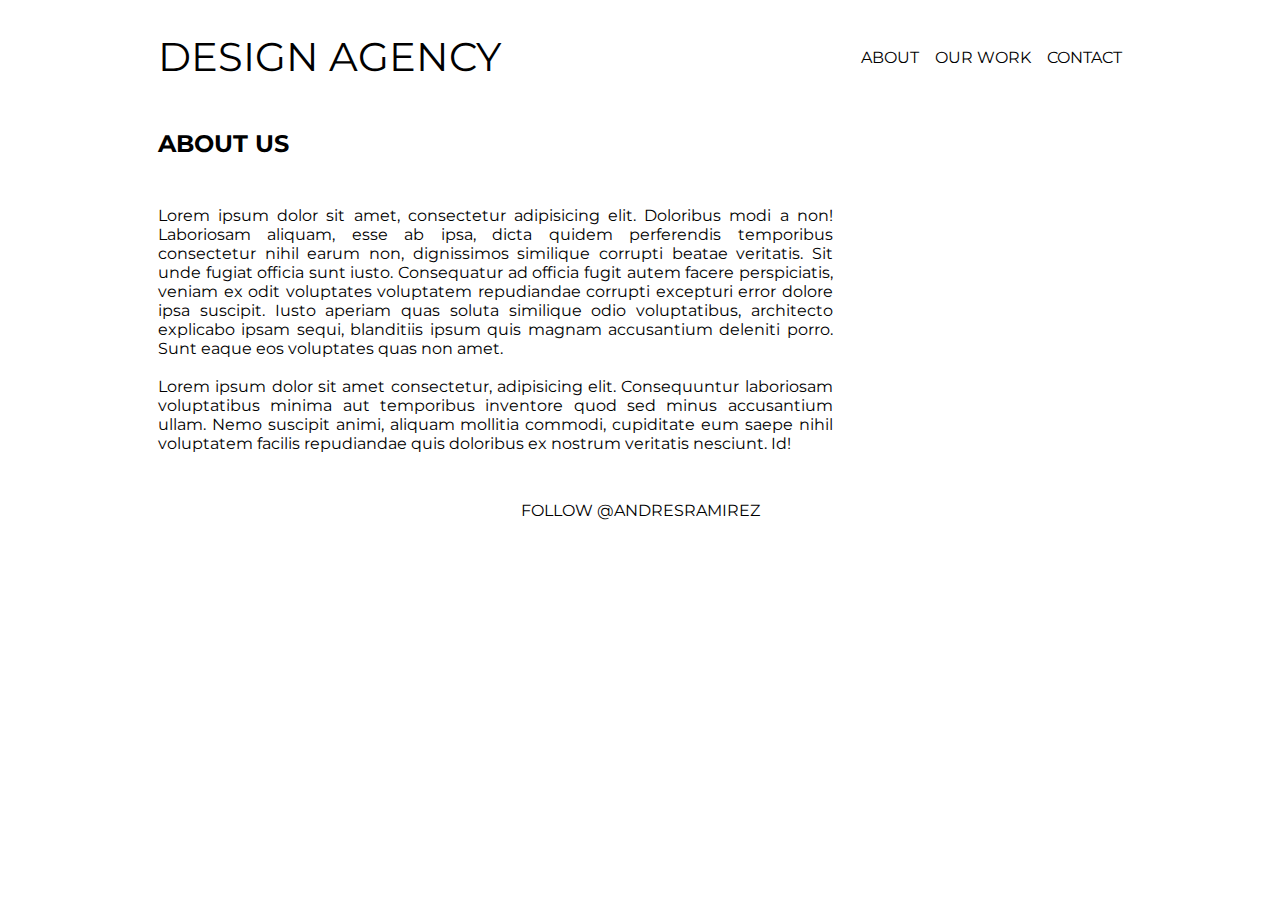
<file: about.html>
<!DOCTYPE html>
<html lang="en">
<head>
    <meta charset="UTF-8">
    <meta name="viewport" content="width=device-width, initial-scale=1.0">
    <link rel="stylesheet" href="/scss/styles.css">
    <link rel="stylesheet" media="screen and (max-width:1000px)" href="/scss/mobile.css">
    <title>Document</title>
</head>
<body>
    <!-- mainheader -->
    <header id="mainheader">
        <nav class="navbar">
            <div class="container">
                <a href="index.html" class="logo">design agency</a>
                <ul>
                    <li><a href="about.html">about</a></li>
                    <li><a href="work.html">our work</a></li>
                    <li><a href="contact.html">contact</a></li>
                </ul>
            </div>
        </nav>
    </header>

    <!-- about -->
    <section id="about">
        <div class="container">
            <h2 class="subtitle">about us</h2>
            <p>
                Lorem ipsum dolor sit amet, consectetur adipisicing elit. Doloribus modi a non! Laboriosam aliquam, esse ab ipsa, dicta quidem perferendis temporibus consectetur nihil earum non, dignissimos similique corrupti beatae veritatis. Sit unde fugiat officia sunt iusto. Consequatur ad officia fugit autem facere perspiciatis, veniam ex odit voluptates voluptatem repudiandae corrupti excepturi error dolore ipsa suscipit. Iusto aperiam quas soluta similique odio voluptatibus, architecto explicabo ipsam sequi, blanditiis ipsum quis magnam accusantium deleniti porro. Sunt eaque eos voluptates quas non amet. <br><br>

                Lorem ipsum dolor sit amet consectetur, adipisicing elit. Consequuntur laboriosam voluptatibus minima aut temporibus inventore quod sed minus accusantium ullam. Nemo suscipit animi, aliquam mollitia commodi, cupiditate eum saepe nihil voluptatem facilis repudiandae quis doloribus ex nostrum veritatis nesciunt. Id!
            </p>        
        </div>
    </section>
    
    <!-- footer -->
    <footer id="footer">
        <a href="https://twitter.com/AndresRamirez?ref_src=twsrc%5Etfw" class="twitter-follow-button" data-show-count="false">Follow @AndresRamirez</a><script async src="https://platform.twitter.com/widgets.js" charset="utf-8"></script>
    </footer>
</body>
</html>
</file>
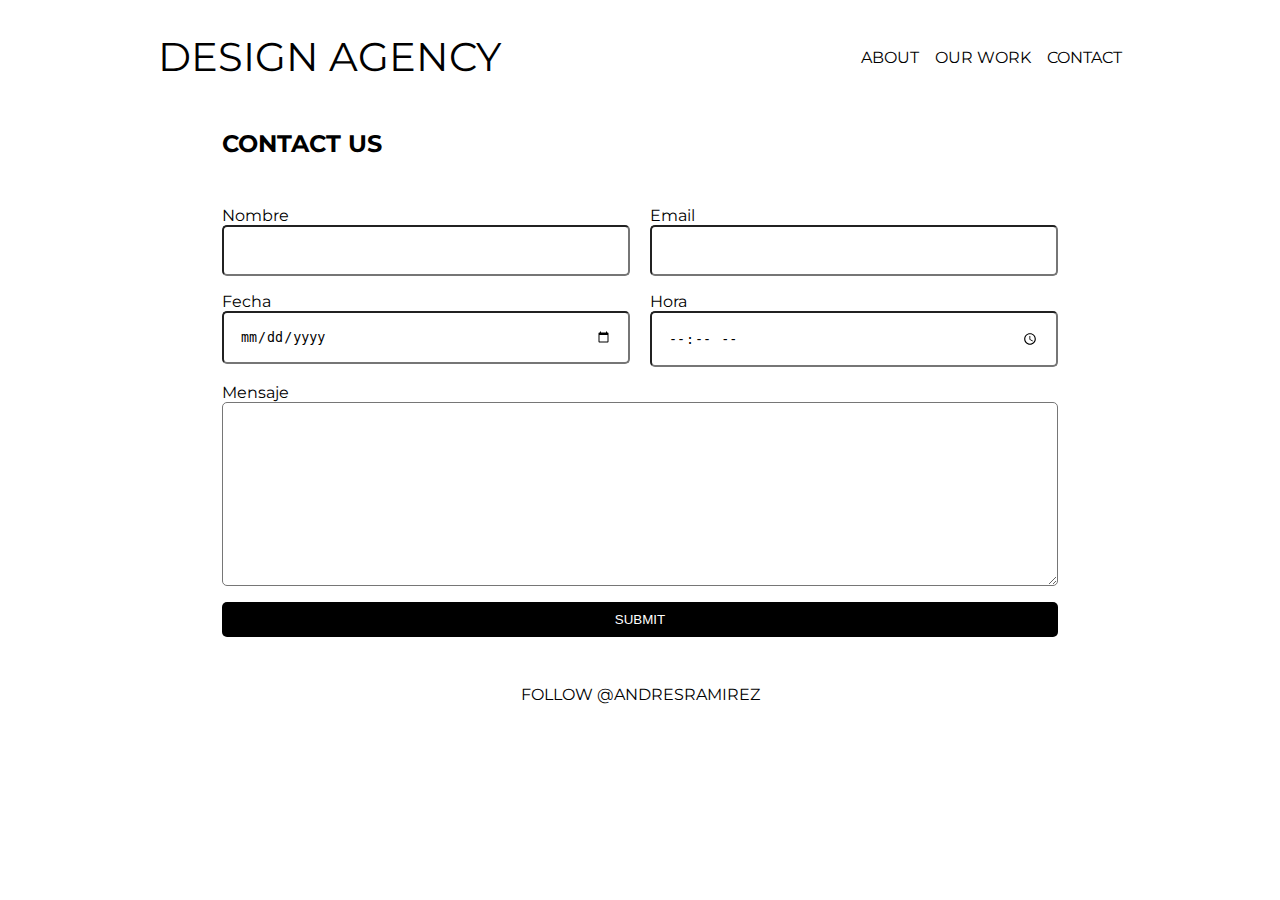
<file: contact.html>
<!DOCTYPE html>
<html lang="en">
<head>
    <meta charset="UTF-8">
    <meta name="viewport" content="width=device-width, initial-scale=1.0">
    <link rel="stylesheet" href="https://cdnjs.cloudflare.com/ajax/libs/font-awesome/6.5.2/css/all.min.css" integrity="sha512-SnH5WK+bZxgPHs44uWIX+LLJAJ9/2PkPKZ5QiAj6Ta86w+fsb2TkcmfRyVX3pBnMFcV7oQPJkl9QevSCWr3W6A==" crossorigin="anonymous" referrerpolicy="no-referrer" />

    <link rel="stylesheet" href="/scss/styles.css">
    <link rel="stylesheet" media="screen and (max-width:1000px)" href="/scss/mobile.css">
    <title>Document</title>
</head>
<body>
    <!-- mainheader -->
    <header id="mainheader">
        <nav class="navbar">
            <div class="container">
                <a href="index.html" class="logo">design agency</a>
                <ul>
                    <li><a href="about.html">about</a></li>
                    <li><a href="work.html">our work</a></li>
                    <li><a href="contact.html">contact</a></li>
                </ul>
            </div>
        </nav>
    </header>

    <section id="contact">
        <div class="container">
            <h2 class="subtitle">contact us</h2>
            <form action="">
                <div class="form-group flex">
                    <div class="flex-box-1">
                        <label for="">Nombre</label>
                        <input type="text" class="form-control" placeholder="">
                    </div>
                    <div class="flex-box-1">
                        <label for="">Email</label>
                        <input type="text" class="form-control" placeholder="">
                    </div>
                </div>
                <div class="form-group flex">
                    <div class="flex-box-1">
                        <label for="">Fecha</label>
                        <input type="date" class="form-control">
                    </div>
                    <div class="flex-box-1">
                        <label for="">Hora</label>
                        <input type="time" class="form-control">
                    </div>
                </div>
                <div class="form-group">
                    <label for="">Mensaje</label>
                    <textarea name="" id="" cols="30" rows="10" class="form-control" placeholder=""></textarea>
                </div>
                <button class="btn">submit</button>
            </form>
        </div>
    </section>

    
    <!-- footer -->
    <footer id="footer">
        <a href="https://twitter.com/AndresRamirez?ref_src=twsrc%5Etfw" class="twitter-follow-button" data-show-count="false">Follow @AndresRamirez</a><script async src="https://platform.twitter.com/widgets.js" charset="utf-8"></script>
    </footer>
</body>
</html>
</file>
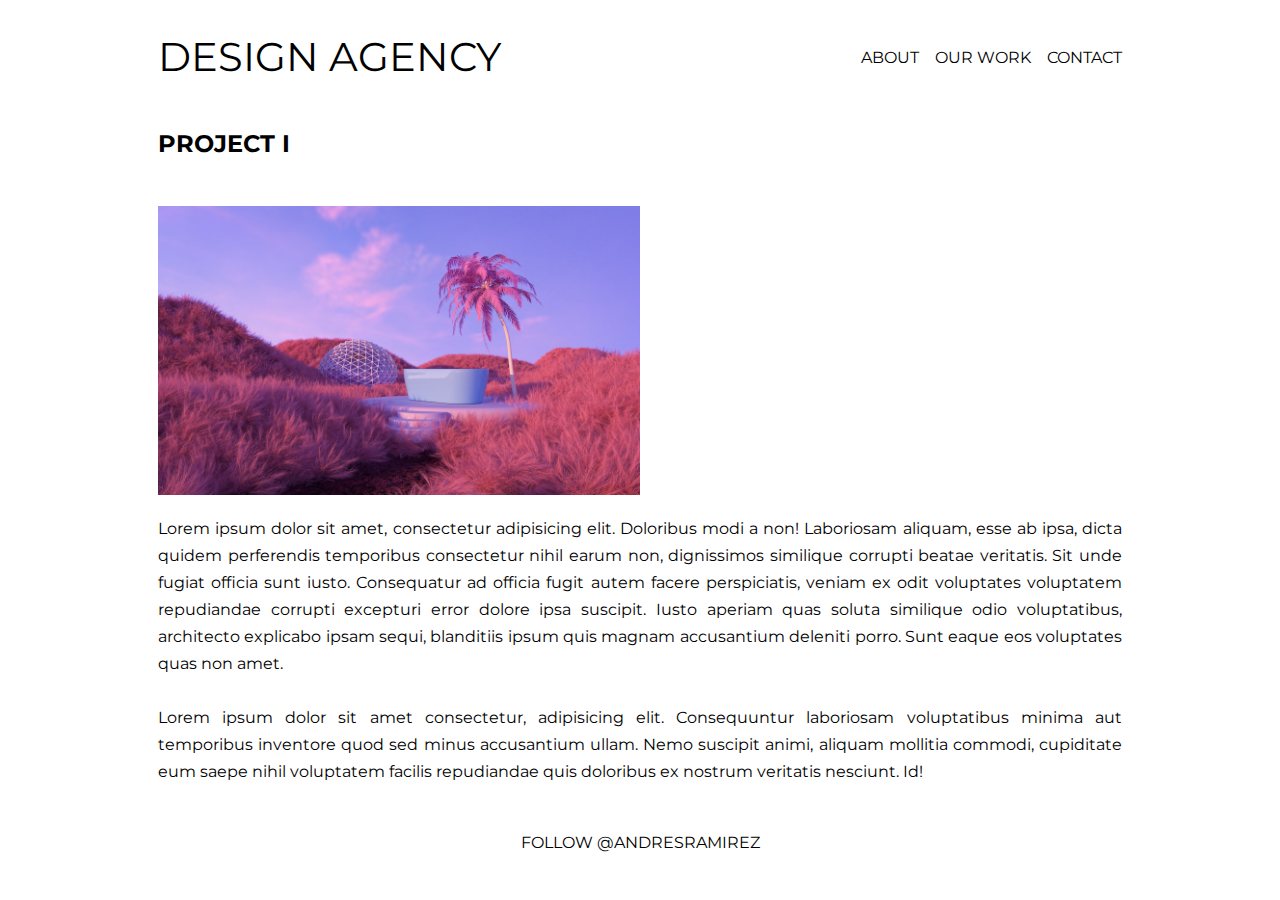
<file: project1.html>
<!DOCTYPE html>
<html lang="en">
<head>
    <meta charset="UTF-8">
    <meta name="viewport" content="width=device-width, initial-scale=1.0">
    <link rel="stylesheet" href="/scss/styles.css">
    <link rel="stylesheet" media="screen and (max-width:1000px)" href="/scss/mobile.css">
    <title>Document</title>
</head>
<body>
    <!-- mainheader -->
    <header id="mainheader">
        <nav class="navbar">
            <div class="container">
                <a href="index.html" class="logo">design agency</a>
                <ul>
                    <li><a href="about.html">about</a></li>
                    <li><a href="work.html">our work</a></li>
                    <li><a href="contact.html">contact</a></li>
                </ul>
            </div>
        </nav>
    </header>

    <section id="project">
        <div class="container">
            <h2 class="subtitle">project I</h2>
            <img src="/images/portfolio-1.jpg" alt="">
            <p>Lorem ipsum dolor sit amet, consectetur adipisicing elit. Doloribus modi a non! Laboriosam aliquam, esse ab ipsa, dicta quidem perferendis temporibus consectetur nihil earum non, dignissimos similique corrupti beatae veritatis. Sit unde fugiat officia sunt iusto. Consequatur ad officia fugit autem facere perspiciatis, veniam ex odit voluptates voluptatem repudiandae corrupti excepturi error dolore ipsa suscipit. Iusto aperiam quas soluta similique odio voluptatibus, architecto explicabo ipsam sequi, blanditiis ipsum quis magnam accusantium deleniti porro. Sunt eaque eos voluptates quas non amet. <br><br>

                Lorem ipsum dolor sit amet consectetur, adipisicing elit. Consequuntur laboriosam voluptatibus minima aut temporibus inventore quod sed minus accusantium ullam. Nemo suscipit animi, aliquam mollitia commodi, cupiditate eum saepe nihil voluptatem facilis repudiandae quis doloribus ex nostrum veritatis nesciunt. Id!</p>
        </div>
    </section>

    
    <!-- footer -->
    <footer id="footer">
        <a href="https://twitter.com/AndresRamirez?ref_src=twsrc%5Etfw" class="twitter-follow-button" data-show-count="false">Follow @AndresRamirez</a><script async src="https://platform.twitter.com/widgets.js" charset="utf-8"></script>
    </footer>
</body>
</html>
</file>
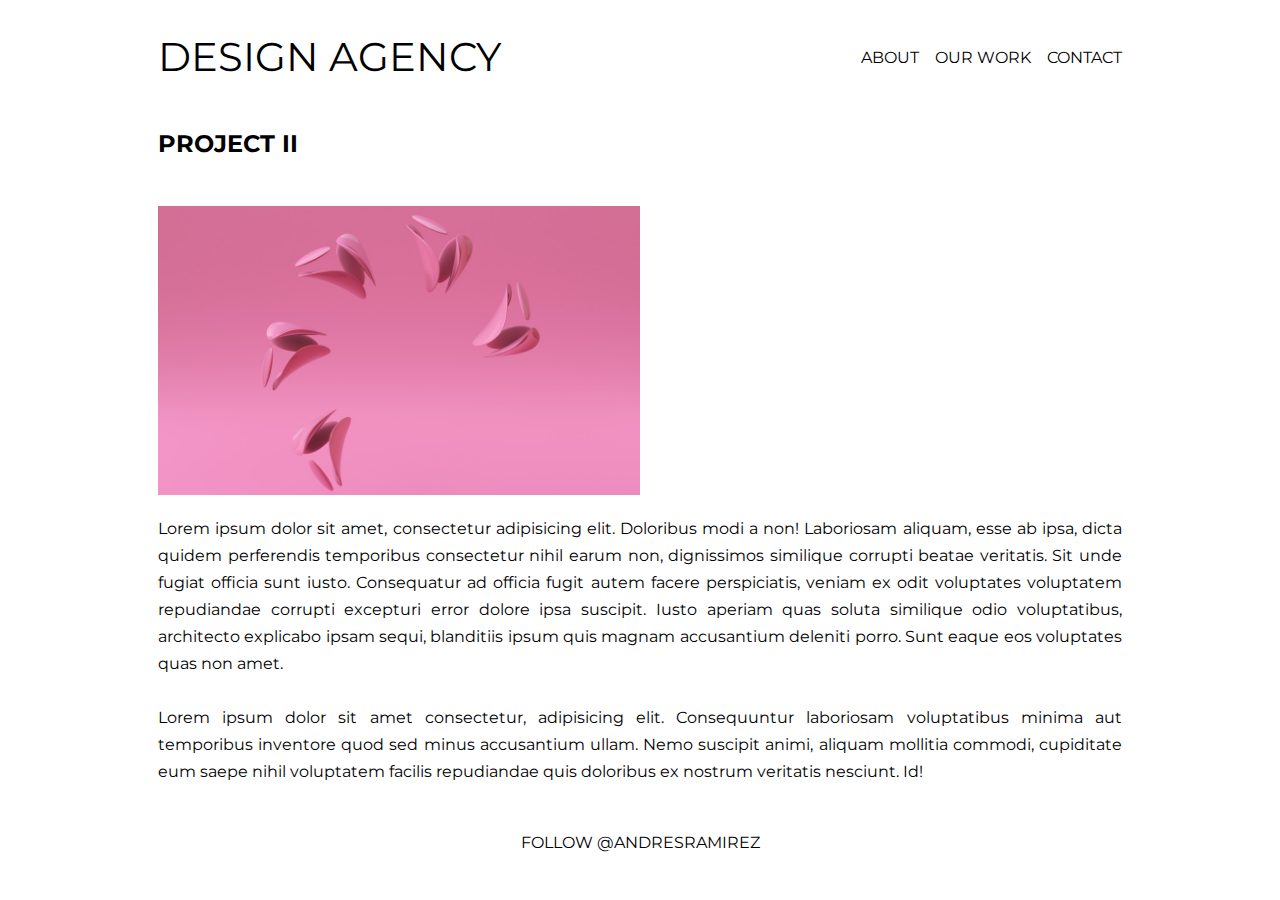
<file: project2.html>
<!DOCTYPE html>
<html lang="en">
<head>
    <meta charset="UTF-8">
    <meta name="viewport" content="width=device-width, initial-scale=1.0">
    <link rel="stylesheet" href="/scss/styles.css">
    <link rel="stylesheet" media="screen and (max-width:1000px)" href="/scss/mobile.css">
    <title>Document</title>
</head>
<body>
    <!-- mainheader -->
    <header id="mainheader">
        <nav class="navbar">
            <div class="container">
                <a href="index.html" class="logo">design agency</a>
                <ul>
                    <li><a href="about.html">about</a></li>
                    <li><a href="work.html">our work</a></li>
                    <li><a href="contact.html">contact</a></li>
                </ul>
            </div>
        </nav>
    </header>

    <section id="project">
        <div class="container">
            <h2 class="subtitle">project ii</h2>
            <img src="/images/portfolio-2.jpg" alt="">
            <p>Lorem ipsum dolor sit amet, consectetur adipisicing elit. Doloribus modi a non! Laboriosam aliquam, esse ab ipsa, dicta quidem perferendis temporibus consectetur nihil earum non, dignissimos similique corrupti beatae veritatis. Sit unde fugiat officia sunt iusto. Consequatur ad officia fugit autem facere perspiciatis, veniam ex odit voluptates voluptatem repudiandae corrupti excepturi error dolore ipsa suscipit. Iusto aperiam quas soluta similique odio voluptatibus, architecto explicabo ipsam sequi, blanditiis ipsum quis magnam accusantium deleniti porro. Sunt eaque eos voluptates quas non amet. <br><br>

                Lorem ipsum dolor sit amet consectetur, adipisicing elit. Consequuntur laboriosam voluptatibus minima aut temporibus inventore quod sed minus accusantium ullam. Nemo suscipit animi, aliquam mollitia commodi, cupiditate eum saepe nihil voluptatem facilis repudiandae quis doloribus ex nostrum veritatis nesciunt. Id!</p>
        </div>
    </section>

    
    <!-- footer -->
    <footer id="footer">
        <a href="https://twitter.com/AndresRamirez?ref_src=twsrc%5Etfw" class="twitter-follow-button" data-show-count="false">Follow @AndresRamirez</a><script async src="https://platform.twitter.com/widgets.js" charset="utf-8"></script>
    </footer>
</body>
</html>
</file>
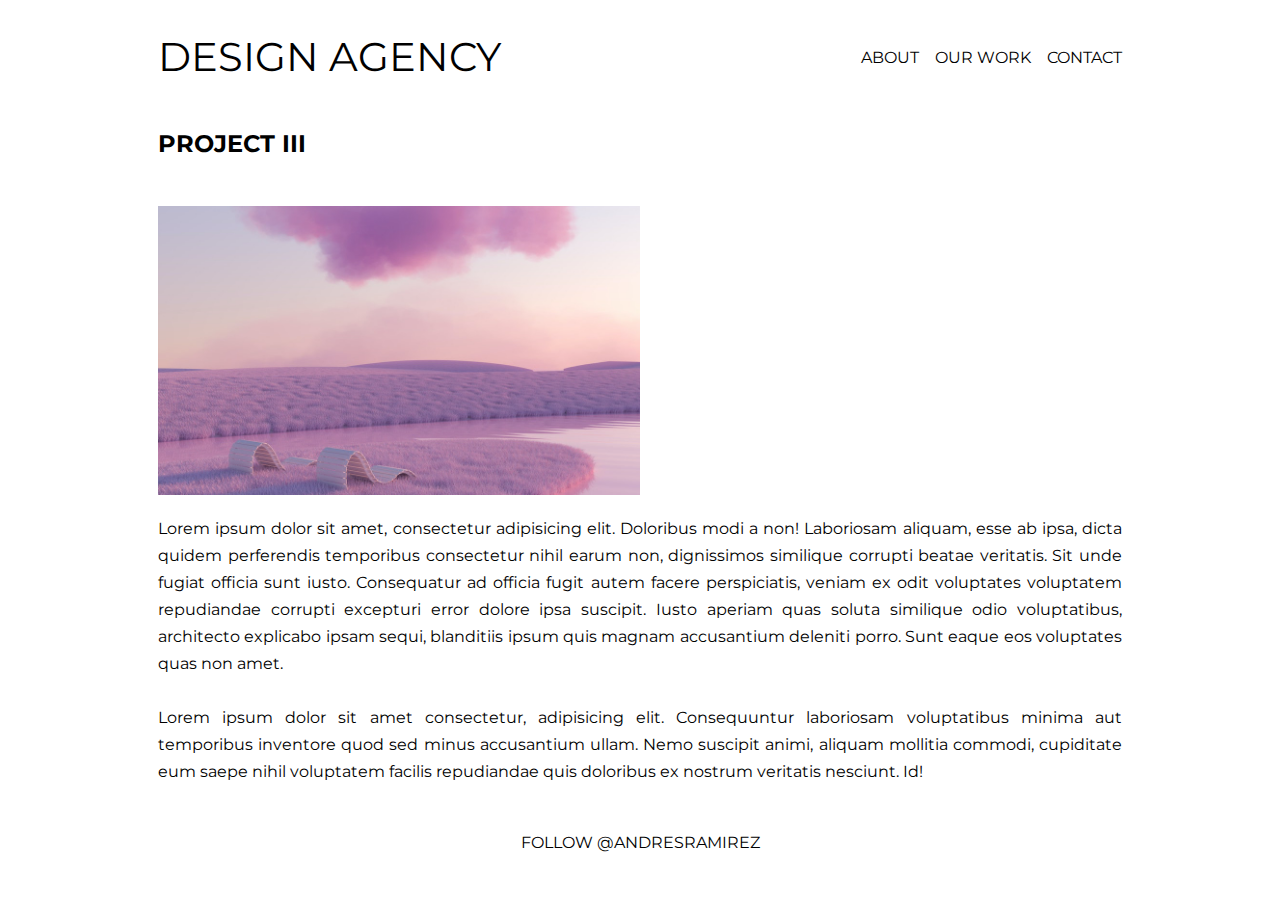
<file: project3.html>
<!DOCTYPE html>
<html lang="en">
<head>
    <meta charset="UTF-8">
    <meta name="viewport" content="width=device-width, initial-scale=1.0">
    <link rel="stylesheet" href="/scss/styles.css">
    <link rel="stylesheet" media="screen and (max-width:1000px)" href="/scss/mobile.css">
    <title>Document</title>
</head>
<body>
    <!-- mainheader -->
    <header id="mainheader">
        <nav class="navbar">
            <div class="container">
                <a href="index.html" class="logo">design agency</a>
                <ul>
                    <li><a href="about.html">about</a></li>
                    <li><a href="work.html">our work</a></li>
                    <li><a href="contact.html">contact</a></li>
                </ul>
            </div>
        </nav>
    </header>

    <section id="project">
        <div class="container">
            <h2 class="subtitle">project iii</h2>
            <img src="/images/portfolio-3.jpg" alt="">
            <p>Lorem ipsum dolor sit amet, consectetur adipisicing elit. Doloribus modi a non! Laboriosam aliquam, esse ab ipsa, dicta quidem perferendis temporibus consectetur nihil earum non, dignissimos similique corrupti beatae veritatis. Sit unde fugiat officia sunt iusto. Consequatur ad officia fugit autem facere perspiciatis, veniam ex odit voluptates voluptatem repudiandae corrupti excepturi error dolore ipsa suscipit. Iusto aperiam quas soluta similique odio voluptatibus, architecto explicabo ipsam sequi, blanditiis ipsum quis magnam accusantium deleniti porro. Sunt eaque eos voluptates quas non amet. <br><br>

                Lorem ipsum dolor sit amet consectetur, adipisicing elit. Consequuntur laboriosam voluptatibus minima aut temporibus inventore quod sed minus accusantium ullam. Nemo suscipit animi, aliquam mollitia commodi, cupiditate eum saepe nihil voluptatem facilis repudiandae quis doloribus ex nostrum veritatis nesciunt. Id!</p>
        </div>
    </section>

    
    <!-- footer -->
    <footer id="footer">
        <a href="https://twitter.com/AndresRamirez?ref_src=twsrc%5Etfw" class="twitter-follow-button" data-show-count="false">Follow @AndresRamirez</a><script async src="https://platform.twitter.com/widgets.js" charset="utf-8"></script>
    </footer>
</body>
</html>
</file>
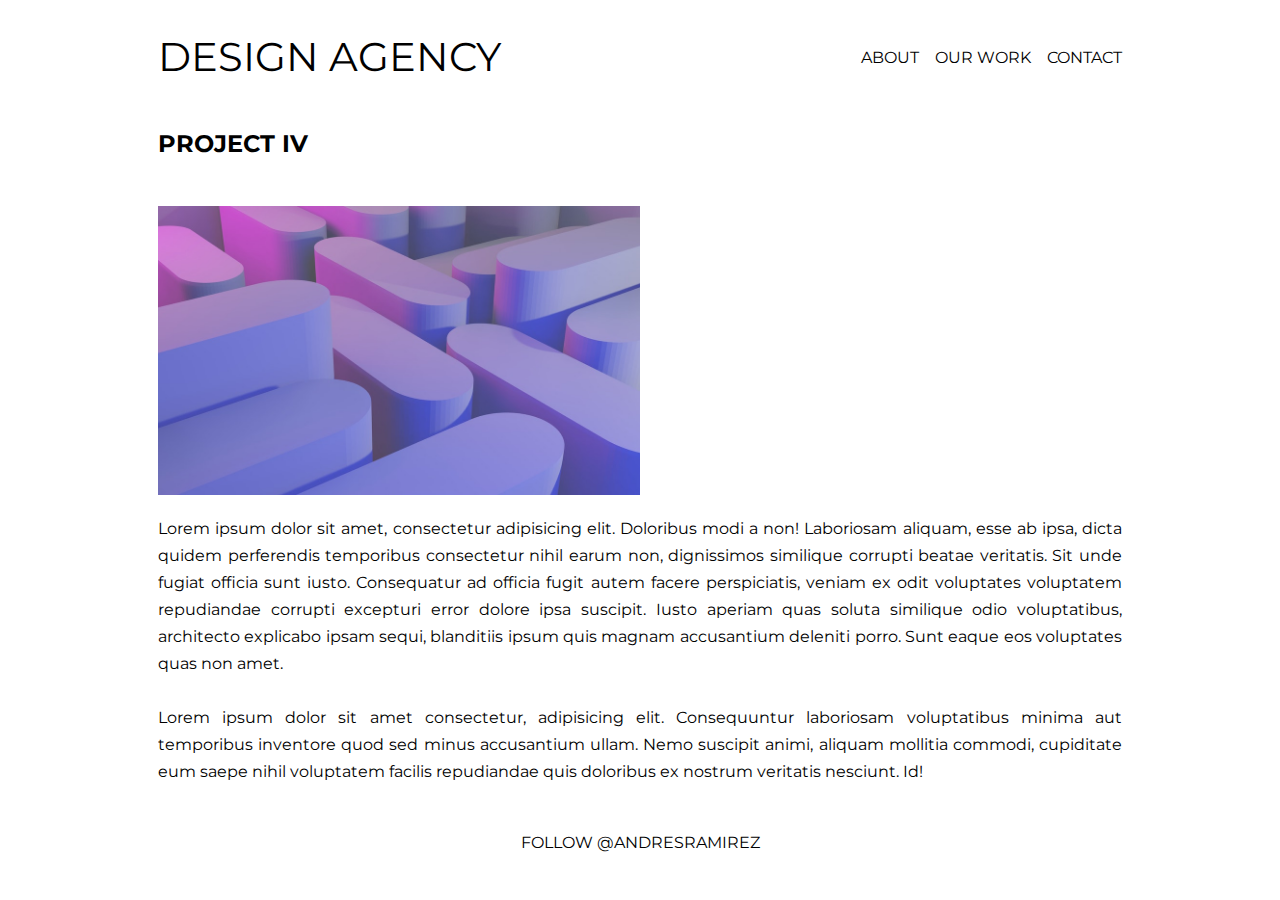
<file: project4.html>
<!DOCTYPE html>
<html lang="en">
<head>
    <meta charset="UTF-8">
    <meta name="viewport" content="width=device-width, initial-scale=1.0">
    <link rel="stylesheet" href="/scss/styles.css">
    <link rel="stylesheet" media="screen and (max-width:1000px)" href="/scss/mobile.css">
    <title>Document</title>
</head>
<body>
    <!-- mainheader -->
    <header id="mainheader">
        <nav class="navbar">
            <div class="container">
                <a href="index.html" class="logo">design agency</a>
                <ul>
                    <li><a href="about.html">about</a></li>
                    <li><a href="work.html">our work</a></li>
                    <li><a href="contact.html">contact</a></li>
                </ul>
            </div>
        </nav>
    </header>

    <section id="project">
        <div class="container">
            <h2 class="subtitle">project iv</h2>
            <img src="/images/portfolio-4.jpg" alt="">
            <p>Lorem ipsum dolor sit amet, consectetur adipisicing elit. Doloribus modi a non! Laboriosam aliquam, esse ab ipsa, dicta quidem perferendis temporibus consectetur nihil earum non, dignissimos similique corrupti beatae veritatis. Sit unde fugiat officia sunt iusto. Consequatur ad officia fugit autem facere perspiciatis, veniam ex odit voluptates voluptatem repudiandae corrupti excepturi error dolore ipsa suscipit. Iusto aperiam quas soluta similique odio voluptatibus, architecto explicabo ipsam sequi, blanditiis ipsum quis magnam accusantium deleniti porro. Sunt eaque eos voluptates quas non amet. <br><br>

                Lorem ipsum dolor sit amet consectetur, adipisicing elit. Consequuntur laboriosam voluptatibus minima aut temporibus inventore quod sed minus accusantium ullam. Nemo suscipit animi, aliquam mollitia commodi, cupiditate eum saepe nihil voluptatem facilis repudiandae quis doloribus ex nostrum veritatis nesciunt. Id!</p>
        </div>
    </section>

    
    <!-- footer -->
    <footer id="footer">
        <a href="https://twitter.com/AndresRamirez?ref_src=twsrc%5Etfw" class="twitter-follow-button" data-show-count="false">Follow @AndresRamirez</a><script async src="https://platform.twitter.com/widgets.js" charset="utf-8"></script>
    </footer>
</body>
</html>
</file>
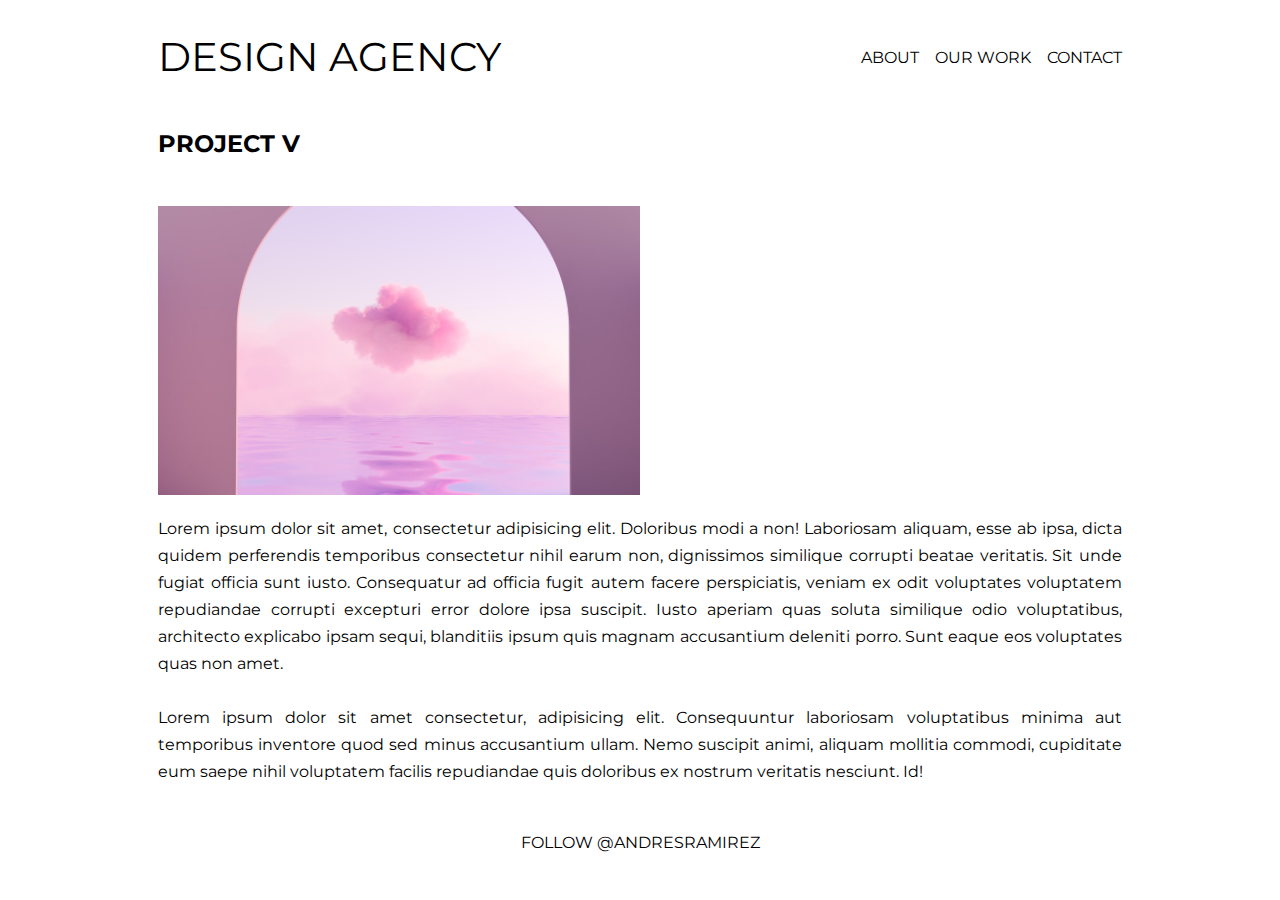
<file: project5.html>
<!DOCTYPE html>
<html lang="en">
<head>
    <meta charset="UTF-8">
    <meta name="viewport" content="width=device-width, initial-scale=1.0">
    <link rel="stylesheet" href="/scss/styles.css">
    <link rel="stylesheet" media="screen and (max-width:1000px)" href="/scss/mobile.css">
    <title>Document</title>
</head>
<body>
    <!-- mainheader -->
    <header id="mainheader">
        <nav class="navbar">
            <div class="container">
                <a href="index.html" class="logo">design agency</a>
                <ul>
                    <li><a href="about.html">about</a></li>
                    <li><a href="work.html">our work</a></li>
                    <li><a href="contact.html">contact</a></li>
                </ul>
            </div>
        </nav>
    </header>

    <section id="project">
        <div class="container">
            <h2 class="subtitle">project v</h2>
            <img src="/images/portfolio-5.jpg" alt="">
            <p>Lorem ipsum dolor sit amet, consectetur adipisicing elit. Doloribus modi a non! Laboriosam aliquam, esse ab ipsa, dicta quidem perferendis temporibus consectetur nihil earum non, dignissimos similique corrupti beatae veritatis. Sit unde fugiat officia sunt iusto. Consequatur ad officia fugit autem facere perspiciatis, veniam ex odit voluptates voluptatem repudiandae corrupti excepturi error dolore ipsa suscipit. Iusto aperiam quas soluta similique odio voluptatibus, architecto explicabo ipsam sequi, blanditiis ipsum quis magnam accusantium deleniti porro. Sunt eaque eos voluptates quas non amet. <br><br>

                Lorem ipsum dolor sit amet consectetur, adipisicing elit. Consequuntur laboriosam voluptatibus minima aut temporibus inventore quod sed minus accusantium ullam. Nemo suscipit animi, aliquam mollitia commodi, cupiditate eum saepe nihil voluptatem facilis repudiandae quis doloribus ex nostrum veritatis nesciunt. Id!</p>
        </div>
    </section>

    
    <!-- footer -->
    <footer id="footer">
        <a href="https://twitter.com/AndresRamirez?ref_src=twsrc%5Etfw" class="twitter-follow-button" data-show-count="false">Follow @AndresRamirez</a><script async src="https://platform.twitter.com/widgets.js" charset="utf-8"></script>
    </footer>
</body>
</html>
</file>
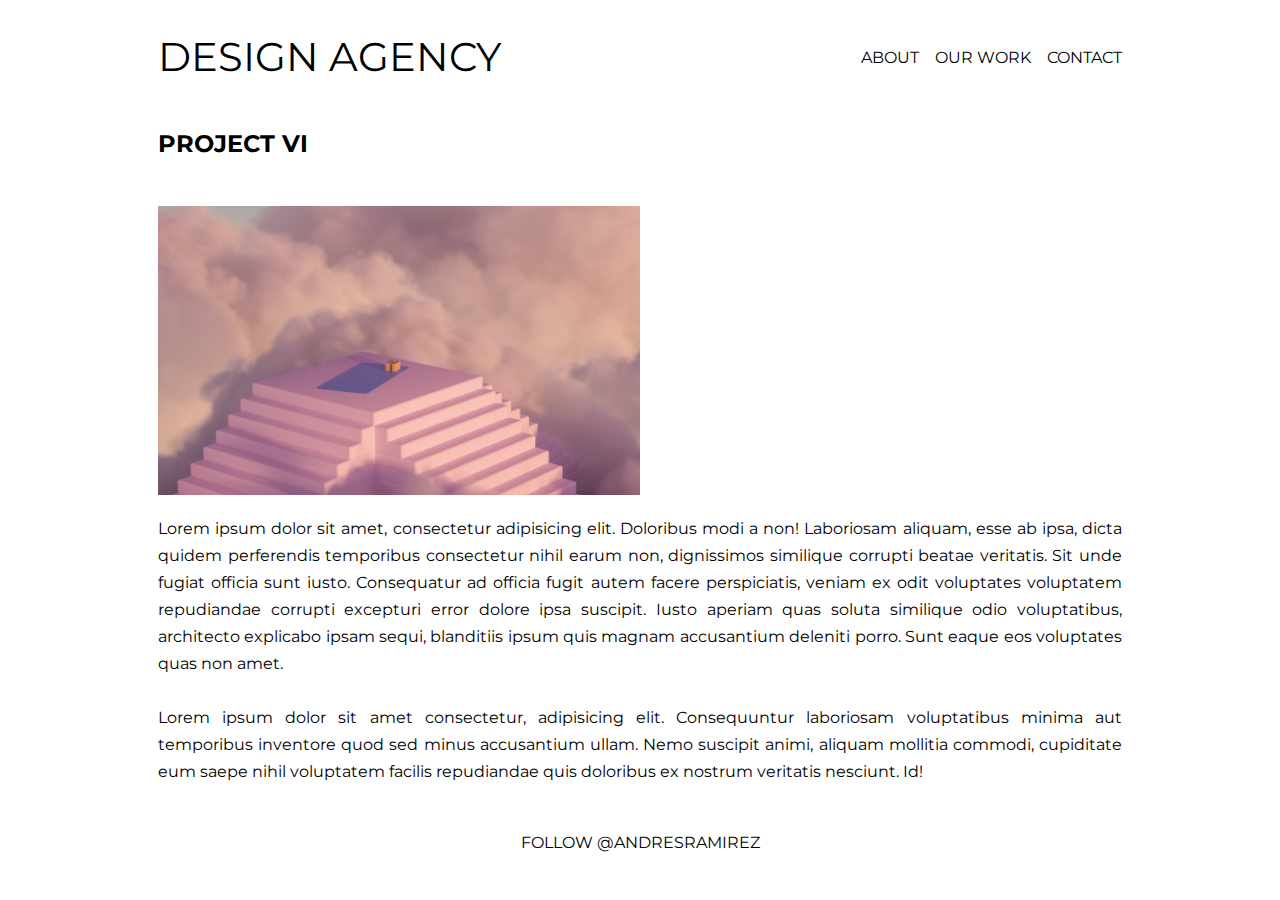
<file: project6.html>
<!DOCTYPE html>
<html lang="en">
<head>
    <meta charset="UTF-8">
    <meta name="viewport" content="width=device-width, initial-scale=1.0">
    <link rel="stylesheet" href="/scss/styles.css">
    <link rel="stylesheet" media="screen and (max-width:1000px)" href="/scss/mobile.css">
    <title>Document</title>
</head>
<body>
    <!-- mainheader -->
    <header id="mainheader">
        <nav class="navbar">
            <div class="container">
                <a href="index.html" class="logo">design agency</a>
                <ul>
                    <li><a href="about.html">about</a></li>
                    <li><a href="work.html">our work</a></li>
                    <li><a href="contact.html">contact</a></li>
                </ul>
            </div>
        </nav>
    </header>

    <section id="project">
        <div class="container">
            <h2 class="subtitle">project vI</h2>
            <img src="/images/portfolio-6.jpg" alt="">
            <p>Lorem ipsum dolor sit amet, consectetur adipisicing elit. Doloribus modi a non! Laboriosam aliquam, esse ab ipsa, dicta quidem perferendis temporibus consectetur nihil earum non, dignissimos similique corrupti beatae veritatis. Sit unde fugiat officia sunt iusto. Consequatur ad officia fugit autem facere perspiciatis, veniam ex odit voluptates voluptatem repudiandae corrupti excepturi error dolore ipsa suscipit. Iusto aperiam quas soluta similique odio voluptatibus, architecto explicabo ipsam sequi, blanditiis ipsum quis magnam accusantium deleniti porro. Sunt eaque eos voluptates quas non amet. <br><br>

                Lorem ipsum dolor sit amet consectetur, adipisicing elit. Consequuntur laboriosam voluptatibus minima aut temporibus inventore quod sed minus accusantium ullam. Nemo suscipit animi, aliquam mollitia commodi, cupiditate eum saepe nihil voluptatem facilis repudiandae quis doloribus ex nostrum veritatis nesciunt. Id!</p>
        </div>
    </section>

    
    <!-- footer -->
    <footer id="footer">
        <a href="https://twitter.com/AndresRamirez?ref_src=twsrc%5Etfw" class="twitter-follow-button" data-show-count="false">Follow @AndresRamirez</a><script async src="https://platform.twitter.com/widgets.js" charset="utf-8"></script>
    </footer>
</body>
</html>
</file>
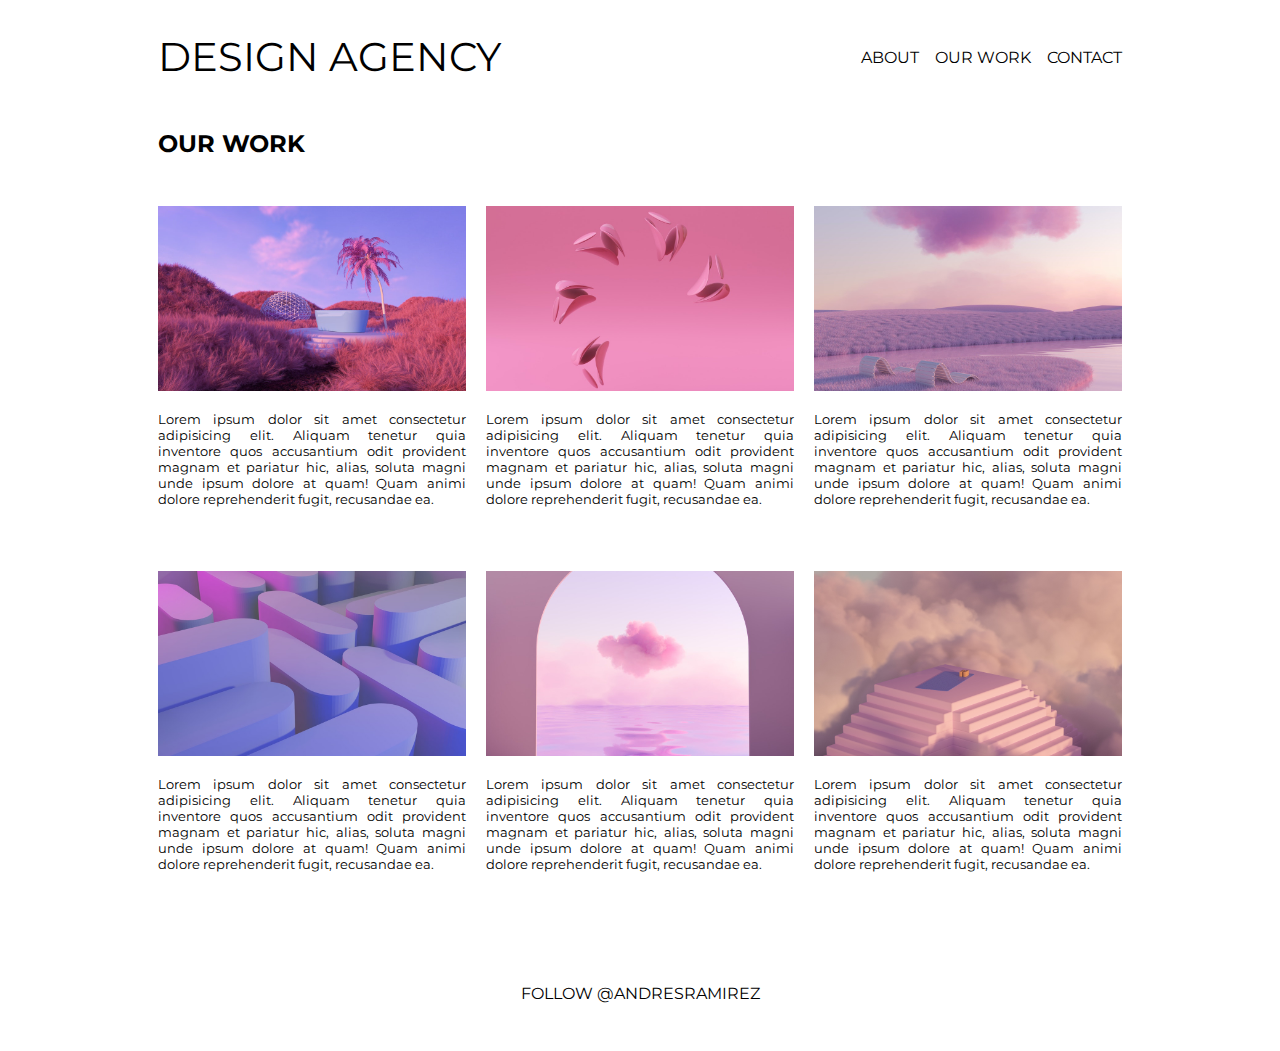
<file: work.html>
<!DOCTYPE html>
<html lang="en">
<head>
    <meta charset="UTF-8">
    <meta name="viewport" content="width=device-width, initial-scale=1.0">
    <link rel="stylesheet" href="/scss/styles.css">
    <link rel="stylesheet" media="screen and (max-width:1000px)" href="/scss/mobile.css">
    <title>Document</title>
</head>
<body>
    <!-- mainheader -->
    <header id="mainheader">
        <nav class="navbar">
            <div class="container">
                <a href="index.html" class="logo">design agency</a>
                <ul>
                    <li><a href="about.html">about</a></li>
                    <li><a href="work.html">our work</a></li>
                    <li><a href="contact.html">contact</a></li>
                </ul>
            </div>
        </nav>
    </header>

    <!-- work -->
    <section id="work">
        <div class="container">
            <h2 class="subtitle">our work</h2>
            <div class="work-row flex">
                <div class="flex-box box-1">
                    <img src="/images/portfolio-1.jpg" alt="">
                    <p>
                        Lorem ipsum dolor sit amet consectetur adipisicing elit. Aliquam tenetur quia inventore quos accusantium odit provident magnam et pariatur hic, alias, soluta magni unde ipsum dolore at quam! Quam animi dolore reprehenderit fugit, recusandae ea.
                    </p>
                </div>
                <div class="flex-box box-1">
                    <img src="/images/portfolio-2.jpg" alt="">
                    <p>
                        Lorem ipsum dolor sit amet consectetur adipisicing elit. Aliquam tenetur quia inventore quos accusantium odit provident magnam et pariatur hic, alias, soluta magni unde ipsum dolore at quam! Quam animi dolore reprehenderit fugit, recusandae ea.
                    </p>
                </div>
                <div class="flex-box box-1">
                    <img src="/images/portfolio-3.jpg" alt="">
                    <p>
                        Lorem ipsum dolor sit amet consectetur adipisicing elit. Aliquam tenetur quia inventore quos accusantium odit provident magnam et pariatur hic, alias, soluta magni unde ipsum dolore at quam! Quam animi dolore reprehenderit fugit, recusandae ea.
                    </p>
                </div>
            </div>
            <div class="work-row flex">
                <div class="flex-box box-4">
                    <img src="/images/portfolio-4.jpg" alt="">
                    <p>
                        Lorem ipsum dolor sit amet consectetur adipisicing elit. Aliquam tenetur quia inventore quos accusantium odit provident magnam et pariatur hic, alias, soluta magni unde ipsum dolore at quam! Quam animi dolore reprehenderit fugit, recusandae ea.
                    </p>
                </div>
                <div class="flex-box box-5">
                    <img src="/images/portfolio-5.jpg" alt="">
                    <p>
                        Lorem ipsum dolor sit amet consectetur adipisicing elit. Aliquam tenetur quia inventore quos accusantium odit provident magnam et pariatur hic, alias, soluta magni unde ipsum dolore at quam! Quam animi dolore reprehenderit fugit, recusandae ea.
                    </p>
                </div>
                <div class="flex-box box-6">
                    <img src="/images/portfolio-6.jpg" alt="">
                    <p>
                        Lorem ipsum dolor sit amet consectetur adipisicing elit. Aliquam tenetur quia inventore quos accusantium odit provident magnam et pariatur hic, alias, soluta magni unde ipsum dolore at quam! Quam animi dolore reprehenderit fugit, recusandae ea.
                    </p>
                </div>
            </div>
        </div>
    </section>
    
    <!-- footer -->
    <footer id="footer">
        <a href="https://twitter.com/AndresRamirez?ref_src=twsrc%5Etfw" class="twitter-follow-button" data-show-count="false">Follow @AndresRamirez</a><script async src="https://platform.twitter.com/widgets.js" charset="utf-8"></script>
    </footer>
</body>
</html>
</file>
<file: scss/styles.css>
@import url("https://fonts.googleapis.com/css2?family=Montserrat:wght@100;200;300;400;500;600;700;800;900&display=swap");
* {
  padding: 0;
  margin: 0;
  box-sizing: border-box;
}

html, body {
  font-family: "Montserrat", sans-serif;
  scroll-behavior: smooth;
}

a {
  text-decoration: none;
  text-transform: uppercase;
  color: #000;
}

.subtitle {
  font-family: 2.5rem;
  text-align: left;
  margin: 3rem 0;
  text-transform: uppercase;
}

.navbar ul li a:hover,
.navbar ul li a.active {
  color: violet;
  text-decoration: underline;
}

.container {
  max-width: 1300px;
  margin: 0 auto;
  padding: 0 30px;
  overflow: auto;
}

.btn {
  display: block;
  padding: 10px 20px;
  background: #000;
  color: #fff;
  text-align: center;
  text-transform: uppercase;
  border: none;
  border-radius: 5px;
  cursor: pointer;
}

.flex {
  display: flex;
  flex: 1;
  gap: 20px;
}

.grid {
  display: grid;
  grid-template-columns: repeat(4, 1fr);
  grid-auto-rows: minmax(250px, auto);
  gap: 10px;
}

img {
  max-width: 100%;
}

::-moz-placeholder {
  font-family: "Font Awesome 5 free";
  font-weight: 600;
  content: "\f007";
  text-align: right;
}

::placeholder {
  font-family: "Font Awesome 5 free";
  font-weight: 600;
  content: "\f007";
  text-align: right;
}

form .form-group {
  margin-bottom: 1rem;
}
form .form-control {
  display: block;
  width: 100%;
  padding: 1rem;
  border-radius: 5px;
}
form .btn {
  width: 100%;
}

#mainheader {
  width: 80%;
  margin: 0 auto;
}
#mainheader .navbar .logo {
  margin-top: 2rem;
  font-size: 2.5rem;
}
#mainheader .navbar ul {
  margin-top: 3rem;
  display: flex;
  text-align: center;
}
#mainheader .navbar li {
  display: inline-block;
  text-align: center;
  margin-left: 1rem;
}
#mainheader .navbar .container {
  display: flex;
  justify-content: space-between;
  width: 100%;
}

#showcase {
  width: 80%;
  margin: 0 auto;
}
#showcase .box-1 {
  background: url("/images/portfolio-1.jpg");
  grid-column: 1/2;
  grid-row: 1/2;
}
#showcase .box-1 .msj1, #showcase .box-2 .msj1, #showcase .box-4 .msj1, #showcase .box-5 .msj1, #showcase .box-6 .msj1 {
  width: 150px;
  padding: 9rem 1rem 2rem 1rem;
  display: flex;
  flex-direction: column;
  justify-content: end;
  font-size: 18px;
  color: #fff;
  text-decoration: none;
}
#showcase .box-2 {
  background: url("/images/portfolio-2.jpg");
  grid-column: 2/3;
  grid-row: 1/2;
}
#showcase .box-3 {
  background: url("/images/portfolio-3.jpg");
  grid-column: 3/5;
  grid-row: 1/3;
}
#showcase .box-3 .msj1 {
  width: 150px;
  padding: 25rem 1rem 2rem 1rem;
  display: flex;
  flex-direction: column;
  justify-content: end;
  font-size: 18px;
  color: #fff;
  text-decoration: none;
}
#showcase .box-4 {
  background: url("/images/portfolio-4.jpg");
  grid-column: 1/2;
  grid-row: 2/3;
}
#showcase .box-5 {
  background: url("/images/portfolio-5.jpg");
  grid-column: 2/3;
  grid-row: 2/3;
}
#showcase .box-6 {
  background: url("/images/portfolio-6.jpg");
  grid-column: 1/5;
  grid-row: 3;
}
#showcase .box-1,
#showcase .box-2,
#showcase .box-3,
#showcase .box-4,
#showcase .box-5,
#showcase .box-6 {
  background-position: center;
  background-repeat: no-repeat;
  background-size: cover;
}

#project {
  width: 80%;
  margin: 0 auto;
}
#project img {
  width: 50%;
  margin-bottom: 1rem;
}
#project p {
  text-align: justify;
  line-height: 27px;
}

#about {
  width: 80%;
  margin: 0 auto;
}
#about p {
  width: 70% !important;
  text-align: justify;
}

#work {
  width: 80%;
  margin: 0 auto;
}
#work .work-row {
  margin-bottom: 2rem;
}
#work .work-row .flex-box {
  flex: 1;
}
#work .work-row .flex-box img {
  width: 100%;
}
#work .work-row .flex-box p {
  margin: 1rem 0 2rem 0;
  font-size: small;
  text-align: justify;
}

#contact {
  width: 70%;
  margin: 0 auto;
}
#contact form .flex-box-1 {
  flex: 1;
}

#footer {
  padding: 3rem 0;
  text-align: center;
}/*# sourceMappingURL=styles.css.map */
</file>
<file: scss/mobile.css>
#mainheader .navbar .logo {
  display: block;
  margin: 0 auto;
  text-align: center;
  padding-top: 2rem;
}
#mainheader .navbar ul {
  display: block;
  text-align: center;
}
#mainheader .navbar li {
  margin-left: 1rem;
  margin-bottom: 1rem;
}
#mainheader .navbar .container {
  display: block;
}

.grid {
  grid-template-columns: repeat(1, 1fr);
}

#showcase .box-1 {
  grid-row: 1;
}
#showcase .box-2 {
  grid-row: 2;
}
#showcase .box-3 {
  grid-row: 3;
}
#showcase .box-4 {
  grid-row: 4;
}
#showcase .box-5 {
  grid-row: 5;
}
#showcase .box-6 {
  grid-row: 6;
}
#showcase .box-1,
#showcase .box-2,
#showcase .box-3,
#showcase .box-4,
#showcase .box-5,
#showcase .box-6 {
  grid-column: 1;
}

#about {
  width: 100%;
  margin: 0 auto;
}
#about h2 {
  display: block;
  margin: 0 auto;
  text-align: center;
}
#about p {
  display: block;
  margin: 0 auto;
  text-align: justify;
  padding-top: 2rem;
}

#work h2 {
  text-align: center;
}
#work .work-row {
  display: block;
}

#project img {
  width: 100%;
}/*# sourceMappingURL=mobile.css.map */
</file>
